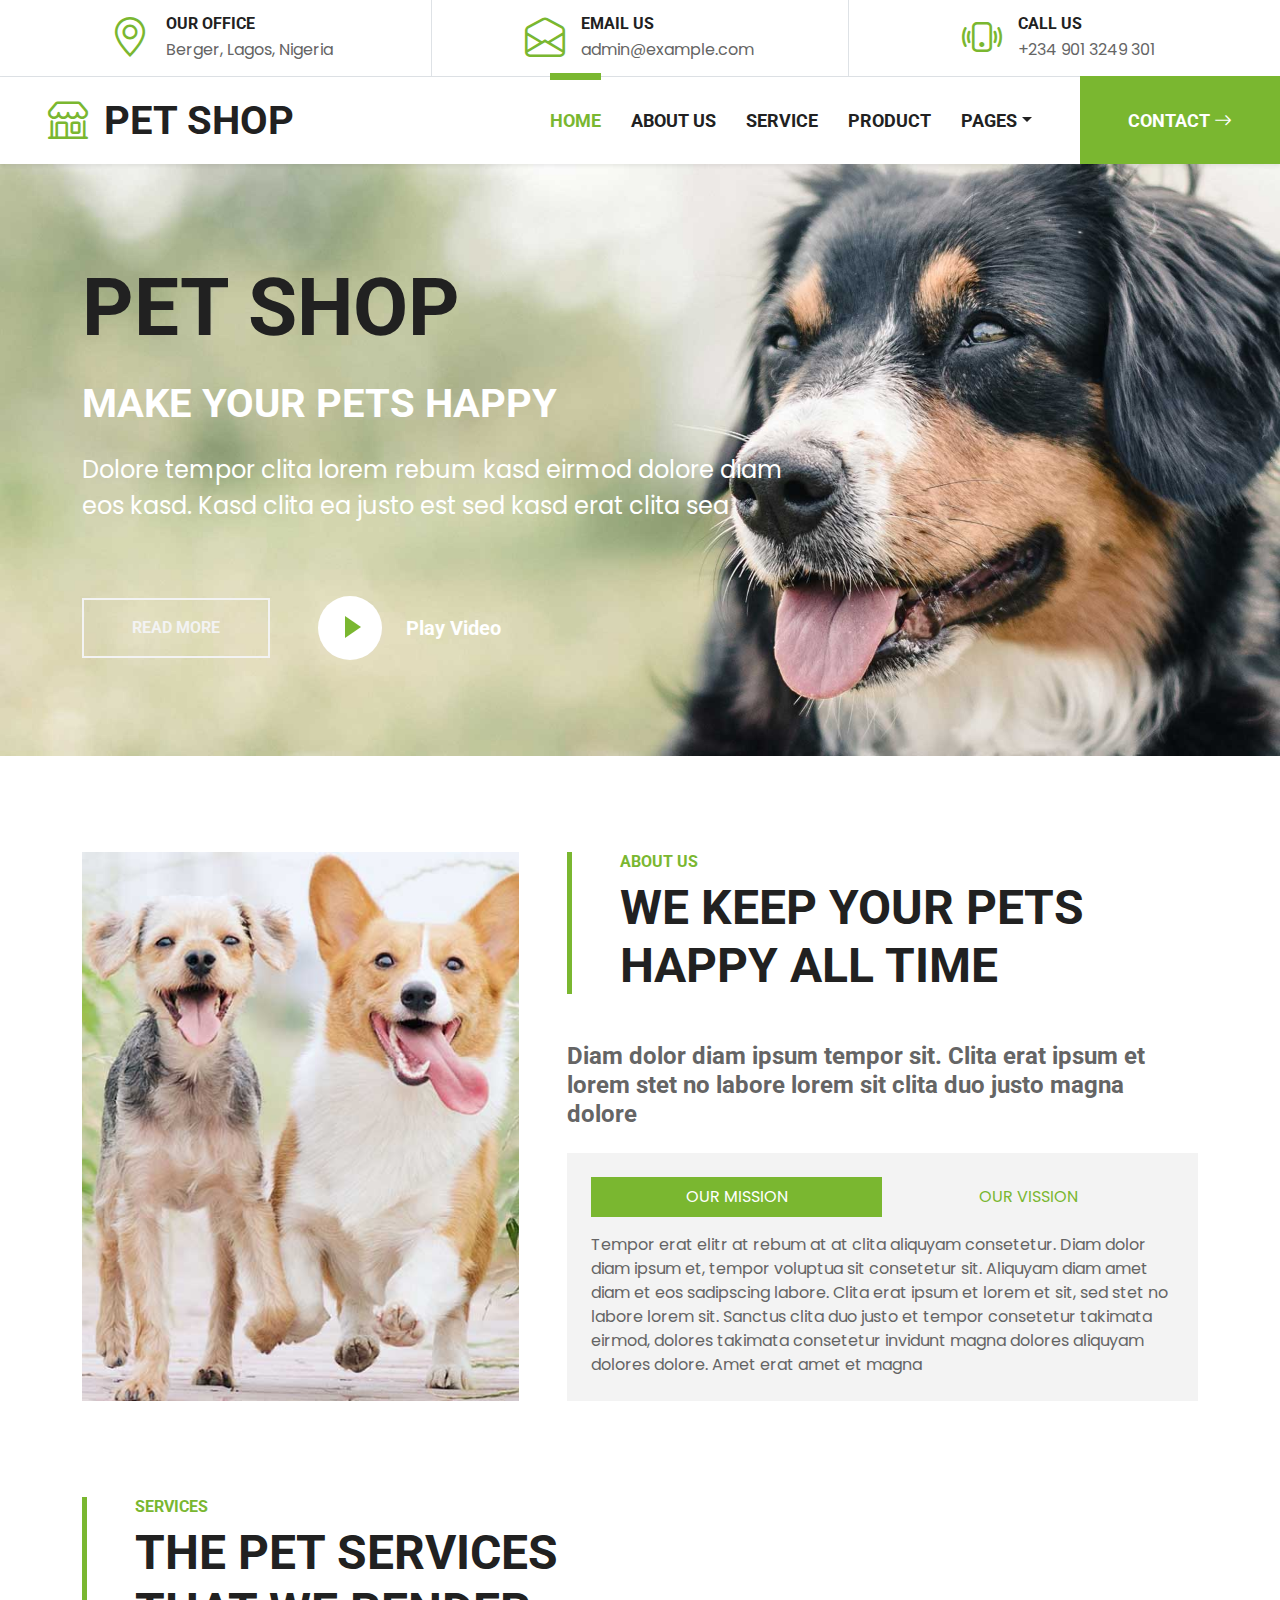
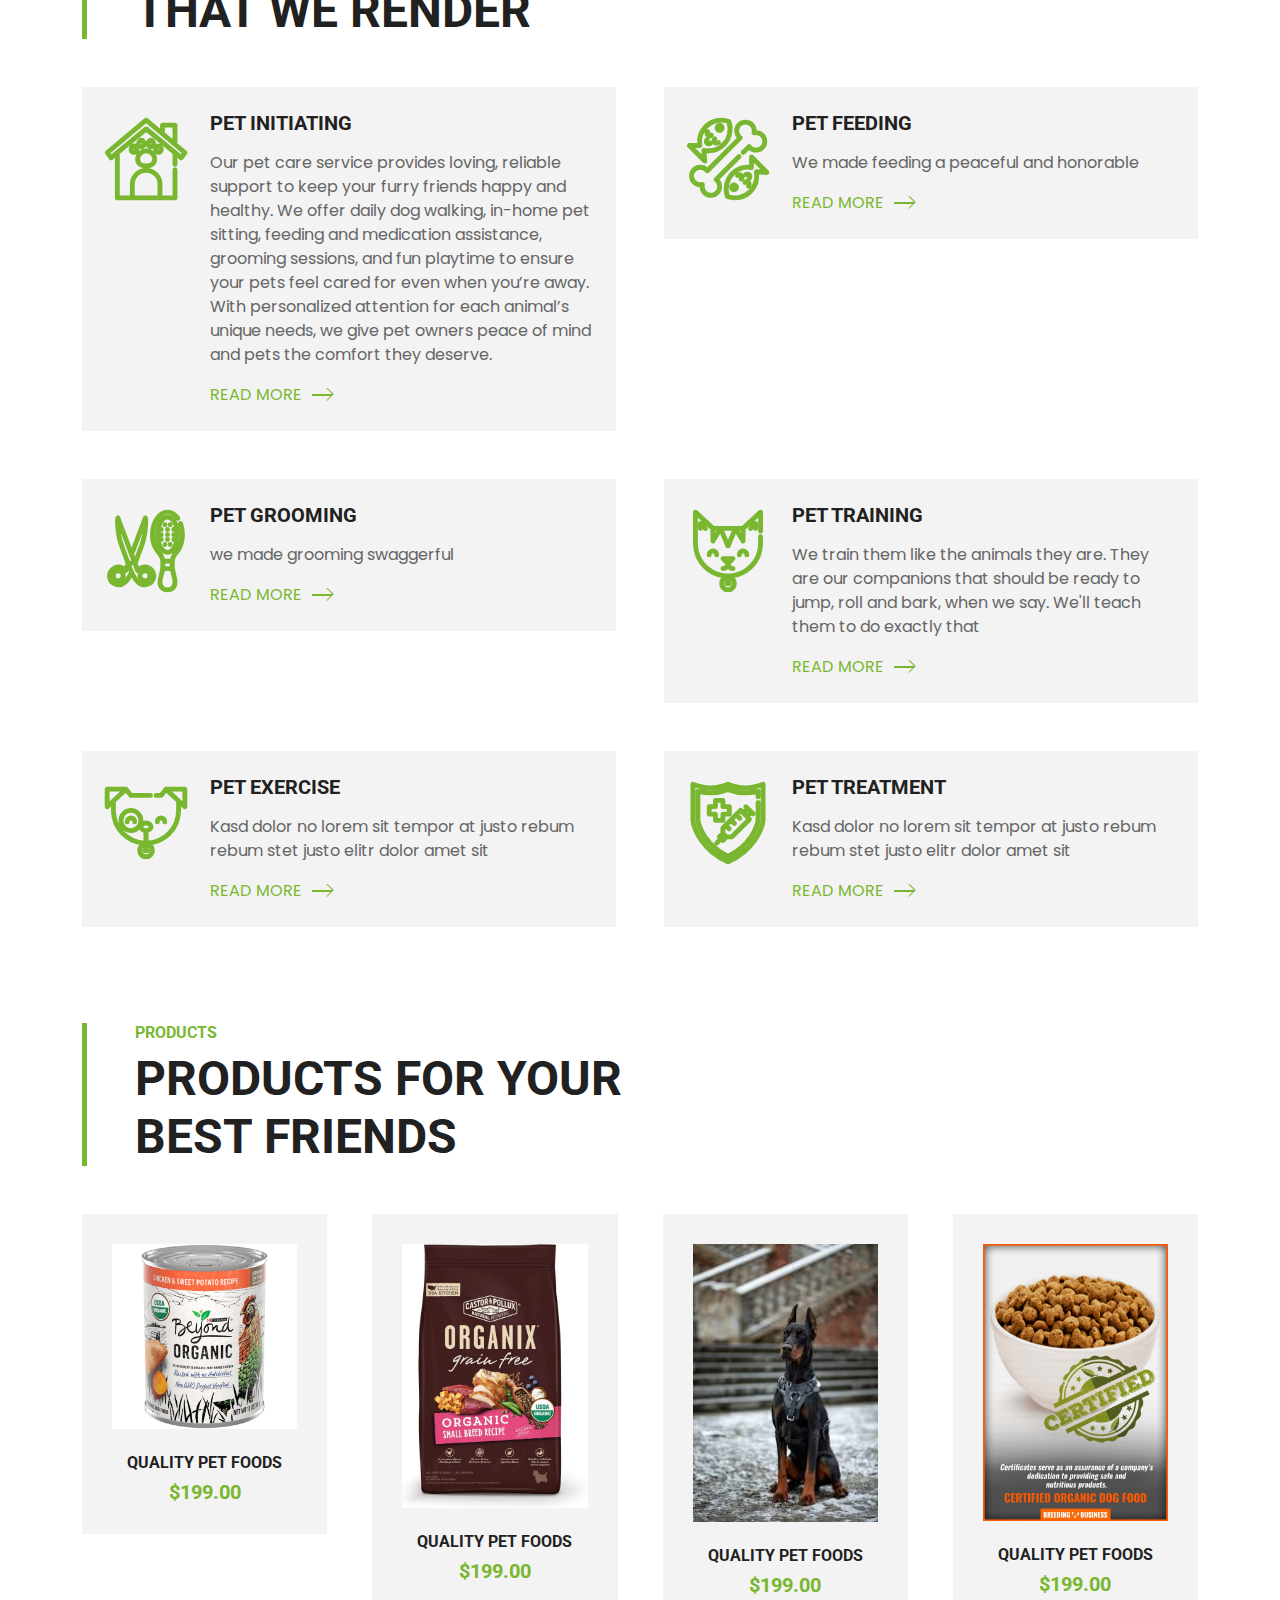
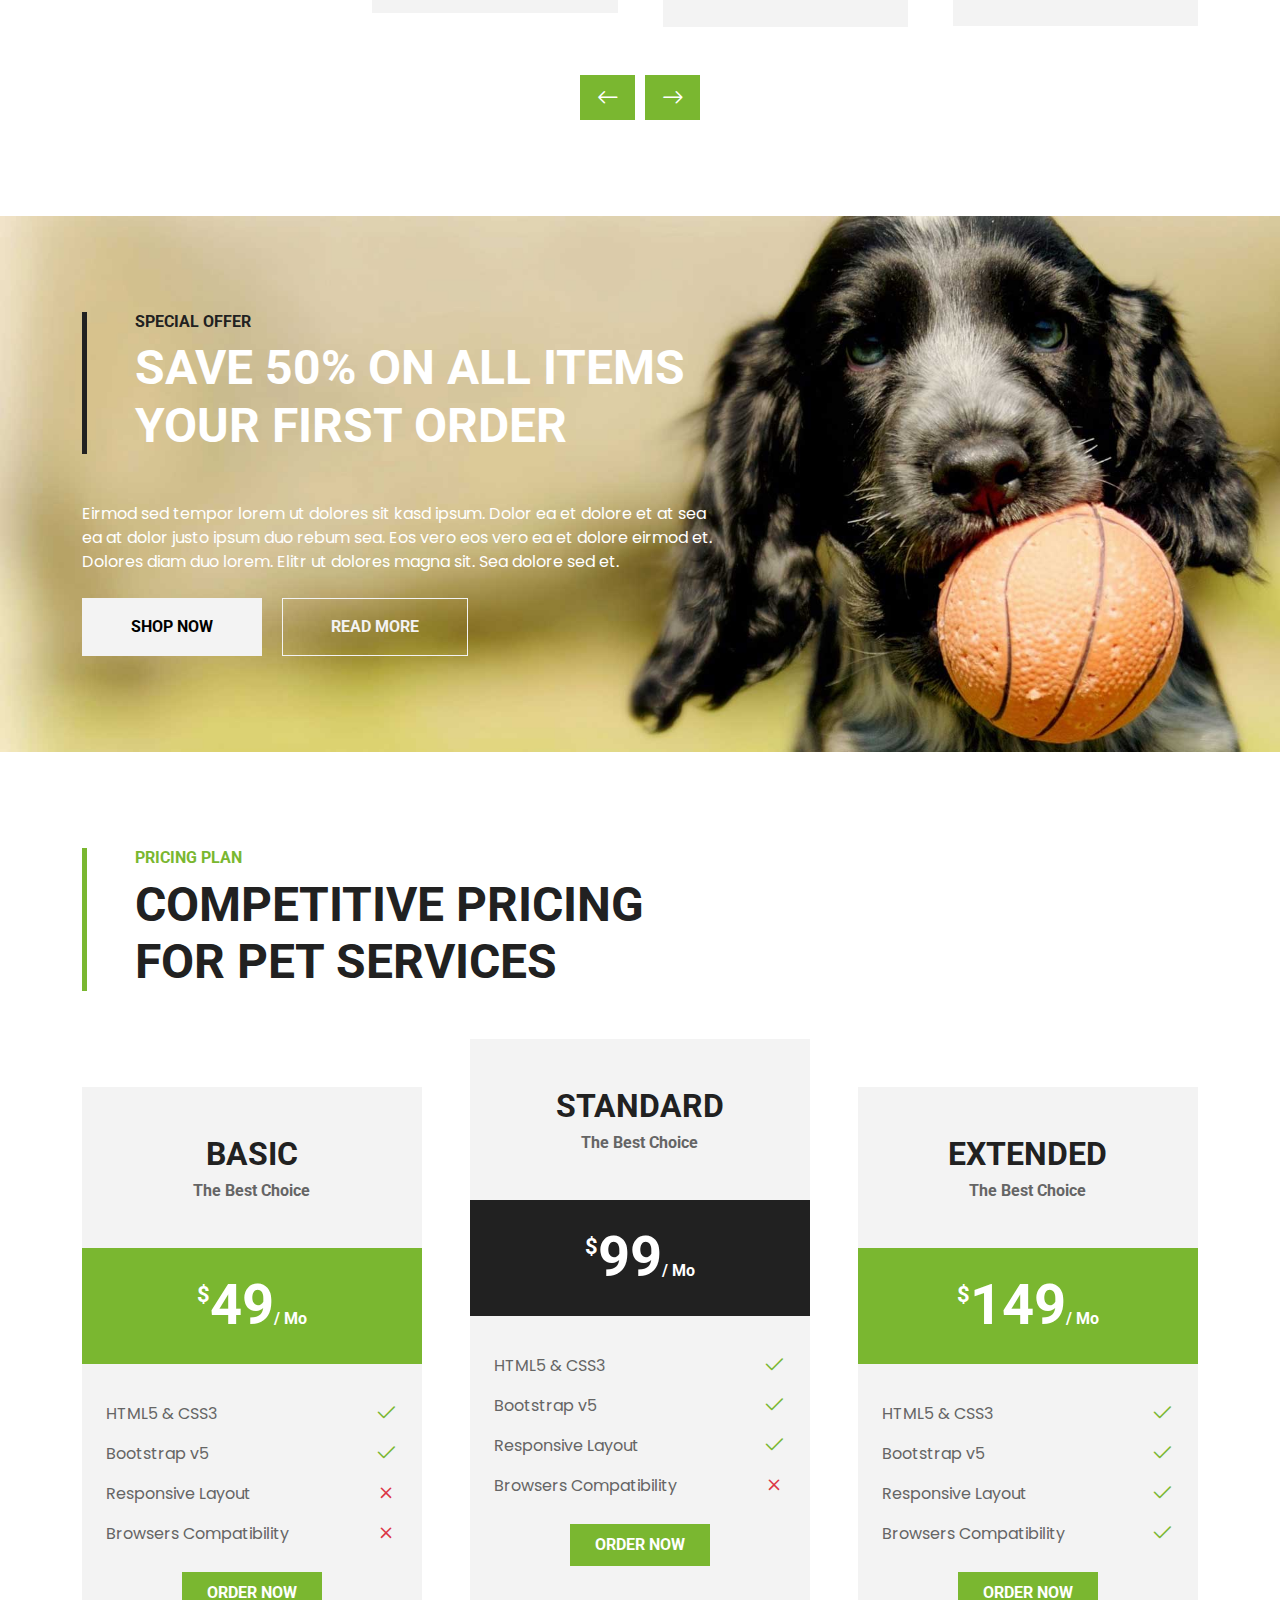
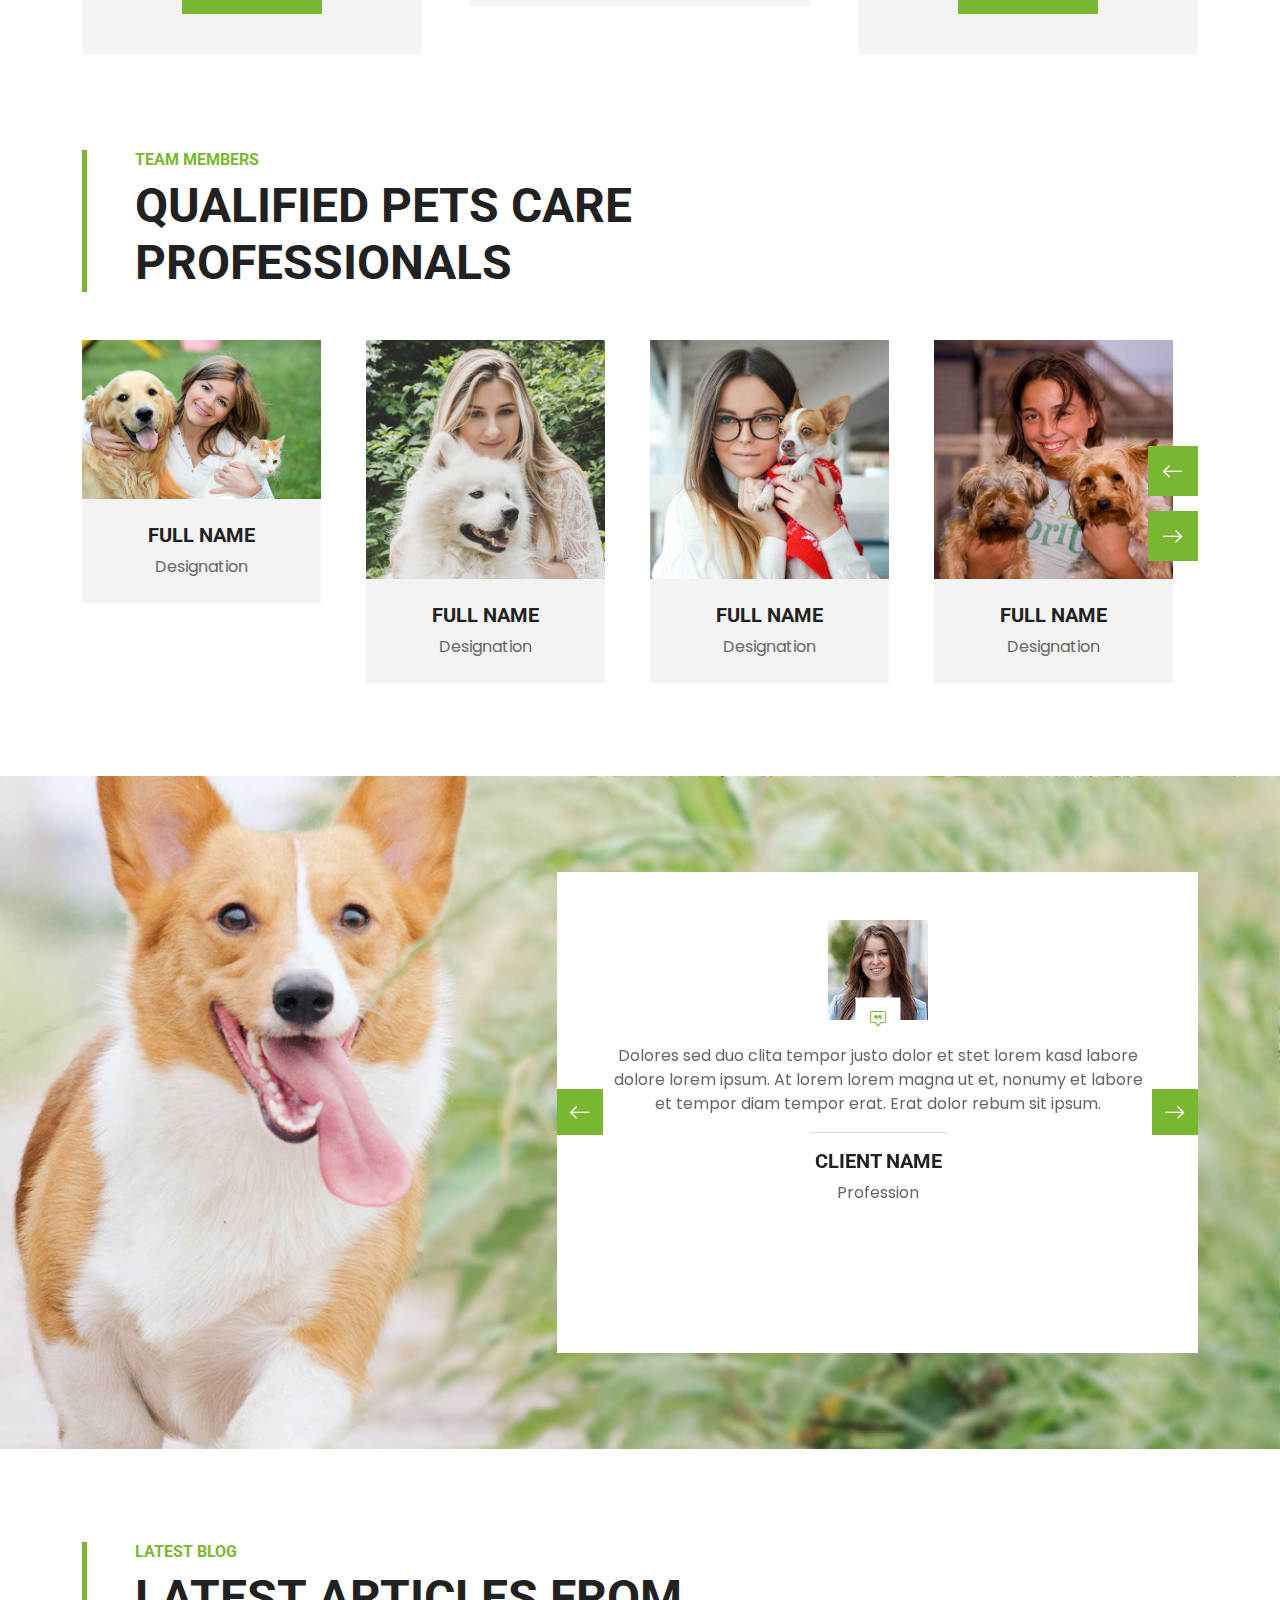
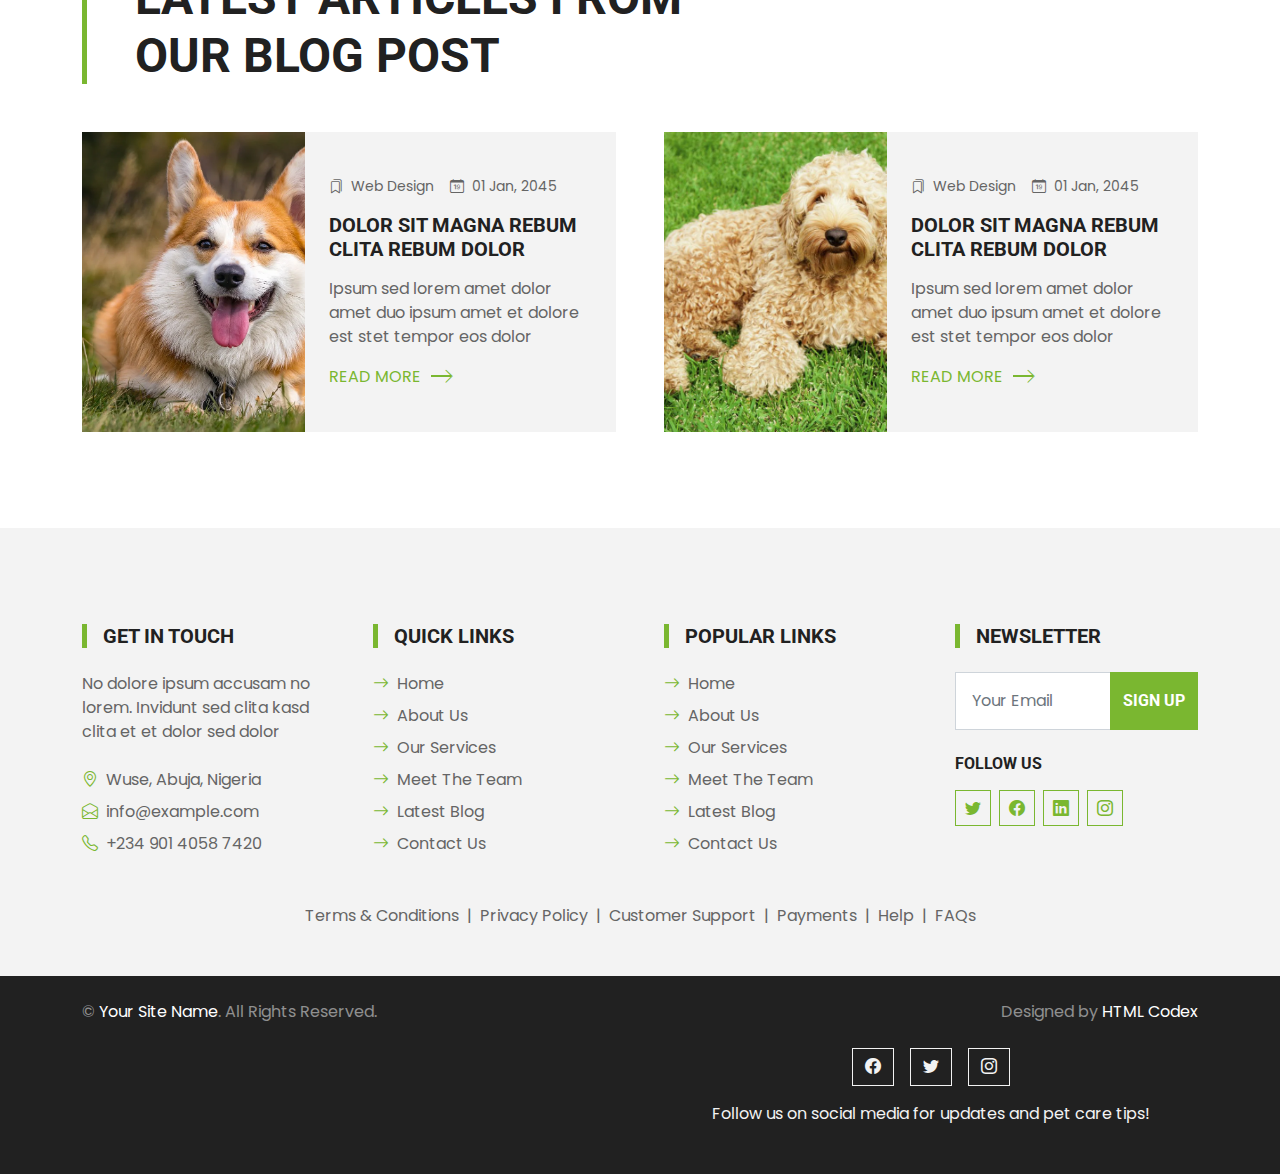
<file: New folder/index.html>
<!DOCTYPE html>
<html lang="en">

<head>
    <meta charset="utf-8">
    <title>PET SHOP - Pet Shop Website Template</title>
    <meta content="width=device-width, initial-scale=1.0" name="viewport">
    <meta content="Free HTML Templates" name="keywords">
    <meta content="Free HTML Templates" name="description">

    <!-- Favicon -->
    <link href="img/favicon.ico" rel="icon">

    <!-- Google Web Fonts -->
    <link rel="preconnect" href="https://fonts.gstatic.com">
    <link href="https://fonts.googleapis.com/css2?family=Poppins&family=Roboto:wght@700&display=swap" rel="stylesheet">

    <!-- Icon Font Stylesheet -->
    <link href="https://cdn.jsdelivr.net/npm/bootstrap-icons@1.4.1/font/bootstrap-icons.css" rel="stylesheet">
    <link href="lib/flaticon/font/flaticon.css" rel="stylesheet">

    <!-- Libraries Stylesheet -->
    <link href="lib/owlcarousel/assets/owl.carousel.min.css" rel="stylesheet">

    <!-- Customized Bootstrap Stylesheet -->
    <link href="css/bootstrap.min.css" rel="stylesheet">

    <!-- Template Stylesheet -->
    <link href="css/style.css" rel="stylesheet">
</head>

<body>
    <!-- Topbar Start -->
    <div class="container-fluid border-bottom d-none d-lg-block">
        <div class="row gx-0">
            <div class="col-lg-4 text-center py-2">
                <div class="d-inline-flex align-items-center">
                    <i class="bi bi-geo-alt fs-1 text-primary me-3"></i>
                    <div class="text-start">
                        <h6 class="text-uppercase mb-1">Our Office</h6>
                        <span>Berger, Lagos, Nigeria</span>
                    </div>
                </div>
            </div>
            <div class="col-lg-4 text-center border-start border-end py-2">
                <div class="d-inline-flex align-items-center">
                    <i class="bi bi-envelope-open fs-1 text-primary me-3"></i>
                    <div class="text-start">
                        <h6 class="text-uppercase mb-1">Email Us</h6>
                        <span>admin@example.com</span>
                    </div>
                </div>
            </div>
            <div class="col-lg-4 text-center py-2">
                <div class="d-inline-flex align-items-center">
                    <i class="bi bi-phone-vibrate fs-1 text-primary me-3"></i>
                    <div class="text-start">
                        <h6 class="text-uppercase mb-1">Call Us</h6>
                        <span>+234 901 3249 301</span>
                    </div>
                </div>
            </div>
        </div>
    </div>
    <!-- Topbar End -->


    <!-- Navbar Start -->
    <nav class="navbar navbar-expand-lg bg-white navbar-light shadow-sm py-3 py-lg-0 px-3 px-lg-0">
        <a href="index.html" class="navbar-brand ms-lg-5">
            <h1 class="m-0 text-uppercase text-dark"><i class="bi bi-shop fs-1 text-primary me-3"></i>Pet Shop</h1>
        </a>
        <button class="navbar-toggler" type="button" data-bs-toggle="collapse" data-bs-target="#navbarCollapse">
            <span class="navbar-toggler-icon"></span>
        </button>
        <div class="collapse navbar-collapse" id="navbarCollapse">
            <div class="navbar-nav ms-auto py-0">
                <a href="index.html" class="nav-item nav-link active">Home</a>
                <a href="about.html" class="nav-item nav-link">About Us</a>
                <a href="service.html" class="nav-item nav-link">Service</a>
                <a href="product.html" class="nav-item nav-link">Product</a>
                <div class="nav-item dropdown">
                    <a href="#" class="nav-link dropdown-toggle" data-bs-toggle="dropdown">Pages</a>
                    <div class="dropdown-menu m-0">
                        <a href="price.html" class="dropdown-item">Pricing Plan</a>
                        <a href="team.html" class="dropdown-item">The Team</a>
                        <a href="testimonial.html" class="dropdown-item">Testimonial</a>
                        <a href="blog.html" class="dropdown-item">Blog Grid</a>
                        <a href="detail.html" class="dropdown-item">Blog Detail</a>
                    </div>
                </div>
                <a href="contact.html" class="nav-item nav-link nav-contact bg-primary text-white px-5 ms-lg-5">Contact
                    <i class="bi bi-arrow-right"></i></a>
            </div>
        </div>
    </nav>
    <!-- Navbar End -->


    <!-- Hero Start -->
    <div class="container-fluid bg-primary py-5 mb-5 hero-header">
        <div class="container py-5">
            <div class="row justify-content-start">
                <div class="col-lg-8 text-center text-lg-start">
                    <h1 class="display-1 text-uppercase text-dark mb-lg-4">Pet Shop</h1>
                    <h1 class="text-uppercase text-white mb-lg-4">Make Your Pets Happy</h1>
                    <p class="fs-4 text-white mb-lg-4">Dolore tempor clita lorem rebum kasd eirmod dolore diam eos kasd.
                        Kasd clita ea justo est sed kasd erat clita sea</p>
                    <div class="d-flex align-items-center justify-content-center justify-content-lg-start pt-5">
                        <a href="" class="btn btn-outline-light border-2 py-md-3 px-md-5 me-5">Read More</a>
                        <button type="button" class="btn-play" data-bs-toggle="modal"
                            data-src="https://www.youtube.com/watch?v=Sg_4Rz4-xhc" data-bs-target="#videoModal">
                            <span></span>
                        </button>
                        <h5 class="font-weight-normal text-white m-0 ms-4 d-none d-sm-block">Play Video</h5>
                    </div>
                </div>
            </div>
        </div>
    </div>
    <!-- Hero End -->


    <!-- Video Modal Start -->
    <div class="modal fade" id="videoModal" tabindex="-1" aria-labelledby="exampleModalLabel" aria-hidden="true">
        <div class="modal-dialog">
            <div class="modal-content rounded-0">
                <div class="modal-header">
                    <h5 class="modal-title" id="exampleModalLabel">Youtube Video</h5>
                    <button type="button" class="btn-close" data-bs-dismiss="modal" aria-label="Close"></button>
                </div>
                <div class="modal-body">
                    <!-- 16:9 aspect ratio -->
                    <div class="ratio ratio-16x9">
                        <iframe class="embed-responsive-item" src="" id="video" allowfullscreen
                            allowscriptaccess="always" allow="autoplay"></iframe>
                    </div>
                </div>
            </div>
        </div>
    </div>
    <!-- Video Modal End -->


    <!-- About Start -->
    <div class="container-fluid py-5">
        <div class="container">
            <div class="row gx-5">
                <div class="col-lg-5 mb-5 mb-lg-0" style="min-height: 500px;">
                    <div class="position-relative h-100">
                        <img class="position-absolute w-100 h-100 rounded" src="img/about.jpg" style="object-fit: cover;">
                    </div>
                </div>
                <div class="col-lg-7">
                    <div class="border-start border-5 border-primary ps-5 mb-5">
                        <h6 class="text-primary text-uppercase">About Us</h6>
                        <h1 class="display-5 text-uppercase mb-0">We Keep Your Pets Happy All Time</h1>
                    </div>
                    <h4 class="text-body mb-4">Diam dolor diam ipsum tempor sit. Clita erat ipsum et lorem stet no
                        labore lorem sit clita duo justo magna dolore</h4>
                    <div class="bg-light p-4">
                        <ul class="nav nav-pills justify-content-between mb-3" id="pills-tab" role="tablist">
                            <li class="nav-item w-50" role="presentation">
                                <button class="nav-link text-uppercase w-100 active" id="pills-1-tab"
                                    data-bs-toggle="pill" data-bs-target="#pills-1" type="button" role="tab"
                                    aria-controls="pills-1" aria-selected="true">Our Mission</button>
                            </li>
                            <li class="nav-item w-50" role="presentation">
                                <button class="nav-link text-uppercase w-100" id="pills-2-tab" data-bs-toggle="pill"
                                    data-bs-target="#pills-2" type="button" role="tab" aria-controls="pills-2"
                                    aria-selected="false">Our Vission</button>
                            </li>
                        </ul>
                        <div class="tab-content" id="pills-tabContent">
                            <div class="tab-pane fade show active" id="pills-1" role="tabpanel"
                                aria-labelledby="pills-1-tab">
                                <p class="mb-0">Tempor erat elitr at rebum at at clita aliquyam consetetur. Diam dolor
                                    diam ipsum et, tempor voluptua sit consetetur sit. Aliquyam diam amet diam et eos
                                    sadipscing labore. Clita erat ipsum et lorem et sit, sed stet no labore lorem sit.
                                    Sanctus clita duo justo et tempor consetetur takimata eirmod, dolores takimata
                                    consetetur invidunt magna dolores aliquyam dolores dolore. Amet erat amet et magna
                                </p>
                            </div>
                            <div class="tab-pane fade" id="pills-2" role="tabpanel" aria-labelledby="pills-2-tab">
                                <p class="mb-0">Tempor erat elitr at rebum at at clita aliquyam consetetur. Diam dolor
                                    diam ipsum et, tempor voluptua sit consetetur sit. Aliquyam diam amet diam et eos
                                    sadipscing labore. Clita erat ipsum et lorem et sit, sed stet no labore lorem sit.
                                    Sanctus clita duo justo et tempor consetetur takimata eirmod, dolores takimata
                                    consetetur invidunt magna dolores aliquyam dolores dolore. Amet erat amet et magna
                                </p>
                            </div>
                        </div>
                    </div>
                </div>
            </div>
        </div>
    </div>
    <!-- About End -->


    <!-- Services Start -->
    <div class="container-fluid py-5">
        <div class="container">
            <div class="border-start border-5 border-primary ps-5 mb-5" style="max-width: 600px;">
                <h6 class="text-primary text-uppercase">Services</h6>
                <h1 class="display-5 text-uppercase mb-0">The pet services that we render</h1>
            </div>
            <div class="row g-5">
                <div class="col-md-6">
                    <div class="service-item bg-light d-flex p-4">
                        <i class="flaticon-house display-1 text-primary me-4"></i>
                        <div>
                            <h5 class="text-uppercase mb-3">Pet Initiating</h5>
                            <p>Our pet care service provides loving, reliable support to keep your furry friends happy
                                and healthy. We offer daily dog walking, in-home pet sitting, feeding and medication
                                assistance, grooming sessions, and fun playtime to ensure your pets feel cared for even
                                when you’re away. With personalized attention for each animal’s unique needs, we give
                                pet owners peace of mind and pets the comfort they deserve.
                            </p>
                            <a class="text-primary text-uppercase" href="">Read More<i
                                    class="bi bi-chevron-right"></i></a>
                        </div>
                    </div>
                </div>
                <div class="col-md-6">
                    <div class="service-item bg-light d-flex p-4">
                        <i class="flaticon-food display-1 text-primary me-4"></i>
                        <div>
                            <h5 class="text-uppercase mb-3">Pet Feeding</h5>
                            <p>We made feeding a peaceful and honorable </p>
                            <a class="text-primary text-uppercase" href="">Read More<i
                                    class="bi bi-chevron-right"></i></a>
                        </div>
                    </div>
                </div>
                <div class="col-md-6">
                    <div class="service-item bg-light d-flex p-4">
                        <i class="flaticon-grooming display-1 text-primary me-4"></i>
                        <div>
                            <h5 class="text-uppercase mb-3">Pet Grooming</h5>
                            <p>we made grooming swaggerful</p>
                            <a class="text-primary text-uppercase" href="">Read More<i
                                    class="bi bi-chevron-right"></i></a>
                        </div>
                    </div>
                </div>
                <div class="col-md-6">
                    <div class="service-item bg-light d-flex p-4">
                        <i class="flaticon-cat display-1 text-primary me-4"></i>
                        <div>
                            <h5 class="text-uppercase mb-3">Pet Training</h5>
                            <p>We train them like the animals they are. They are our companions that should be ready to
                                jump, roll and bark, when we say. We'll teach them to do exactly that</p>
                            <a class="text-primary text-uppercase" href="">Read More<i
                                    class="bi bi-chevron-right"></i></a>
                        </div>
                    </div>
                </div>
                <div class="col-md-6">
                    <div class="service-item bg-light d-flex p-4">
                        <i class="flaticon-dog display-1 text-primary me-4"></i>
                        <div>
                            <h5 class="text-uppercase mb-3">Pet Exercise</h5>
                            <p>Kasd dolor no lorem sit tempor at justo rebum rebum stet justo elitr dolor amet sit</p>
                            <a class="text-primary text-uppercase" href="">Read More<i
                                    class="bi bi-chevron-right"></i></a>
                        </div>
                    </div>
                </div>
                <div class="col-md-6">
                    <div class="service-item bg-light d-flex p-4">
                        <i class="flaticon-vaccine display-1 text-primary me-4"></i>
                        <div>
                            <h5 class="text-uppercase mb-3">Pet Treatment</h5>
                            <p>Kasd dolor no lorem sit tempor at justo rebum rebum stet justo elitr dolor amet sit</p>
                            <a class="text-primary text-uppercase" href="">Read More<i
                                    class="bi bi-chevron-right"></i></a>
                        </div>
                    </div>
                </div>
            </div>
        </div>
    </div>
    <!-- Services End -->


    <!-- Products Start -->
    <div class="container-fluid py-5">
        <div class="container">
            <div class="border-start border-5 border-primary ps-5 mb-5" style="max-width: 600px;">
                <h6 class="text-primary text-uppercase">Products</h6>
                <h1 class="display-5 text-uppercase mb-0">Products For Your Best Friends</h1>
            </div>
            <div class="owl-carousel product-carousel">
                <div class="pb-5">
                    <div class="product-item position-relative bg-light d-flex flex-column text-center">
                        <img class="img-fluid mb-4" src="img/dog-1.jpg" alt="">
                        <h6 class="text-uppercase">Quality Pet Foods</h6>
                        <h5 class="text-primary mb-0">$199.00</h5>
                        <div class="btn-action d-flex justify-content-center">
                            <a class="btn btn-primary py-2 px-3" href=""><i class="bi bi-cart"></i></a>
                            <a class="btn btn-primary py-2 px-3" href=""><i class="bi bi-eye"></i></a>
                        </div>
                    </div>
                </div>
                <div class="pb-5">
                    <div class="product-item position-relative bg-light d-flex flex-column text-center">
                        <img class="img-fluid mb-4" src="img/dog-2.jpg" alt="">
                        <h6 class="text-uppercase">Quality Pet Foods</h6>
                        <h5 class="text-primary mb-0">$199.00</h5>
                        <div class="btn-action d-flex justify-content-center">
                            <a class="btn btn-primary py-2 px-3" href=""><i class="bi bi-cart"></i></a>
                            <a class="btn btn-primary py-2 px-3" href=""><i class="bi bi-eye"></i></a>
                        </div>
                    </div>
                </div>
                <div class="pb-5">
                    <div class="product-item position-relative bg-light d-flex flex-column text-center">
                        <img class="img-fluid mb-4" src="./img/imagesgit.jpg" alt="">
                        <h6 class="text-uppercase">Quality Pet Foods</h6>
                        <h5 class="text-primary mb-0">$199.00</h5>
                        <div class="btn-action d-flex justify-content-center">
                            <a class="btn btn-primary py-2 px-3" href=""><i class="bi bi-cart"></i></a>
                            <a class="btn btn-primary py-2 px-3" href=""><i class="bi bi-eye"></i></a>
                        </div>
                    </div>
                </div>
                <div class="pb-5">
                    <div class="product-item position-relative bg-light d-flex flex-column text-center">
                        <img class="img-fluid mb-4" src="img/dog-3.jpg" alt="">
                        <h6 class="text-uppercase">Quality Pet Foods</h6>
                        <h5 class="text-primary mb-0">$199.00</h5>
                        <div class="btn-action d-flex justify-content-center">
                            <a class="btn btn-primary py-2 px-3" href=""><i class="bi bi-cart"></i></a>
                            <a class="btn btn-primary py-2 px-3" href=""><i class="bi bi-eye"></i></a>
                        </div>
                    </div>
                </div>
                <div class="pb-5">
                    <div class="product-item position-relative bg-light d-flex flex-column text-center">
                        <img class="img-fluid mb-4" src="img/dog-4.jpg" alt="">
                        <h6 class="text-uppercase">Quality Pet Foods</h6>
                        <h5 class="text-primary mb-0">$199.00</h5>
                        <div class="btn-action d-flex justify-content-center">
                            <a class="btn btn-primary py-2 px-3" href=""><i class="bi bi-cart"></i></a>
                            <a class="btn btn-primary py-2 px-3" href=""><i class="bi bi-eye"></i></a>
                        </div>
                    </div>
                </div>
            </div>
        </div>
    </div>
    <!-- Products End -->


    <!-- Offer Start -->
    <div class="container-fluid bg-offer my-5 py-5">
        <div class="container py-5">
            <div class="row gx-5 justify-content-start">
                <div class="col-lg-7">
                    <div class="border-start border-5 border-dark ps-5 mb-5">
                        <h6 class="text-dark text-uppercase">Special Offer</h6>
                        <h1 class="display-5 text-uppercase text-white mb-0">Save 50% on all items your first order</h1>
                    </div>
                    <p class="text-white mb-4">Eirmod sed tempor lorem ut dolores sit kasd ipsum. Dolor ea et dolore et
                        at sea ea at dolor justo ipsum duo rebum sea. Eos vero eos vero ea et dolore eirmod et. Dolores
                        diam duo lorem. Elitr ut dolores magna sit. Sea dolore sed et.</p>
                    <a href="" class="btn btn-light py-md-3 px-md-5 me-3">Shop Now</a>
                    <a href="" class="btn btn-outline-light py-md-3 px-md-5">Read More</a>
                </div>
            </div>
        </div>
    </div>
    <!-- Offer End -->


    <!-- Pricing Plan Start -->
    <div class="container-fluid py-5">
        <div class="container">
            <div class="border-start border-5 border-primary ps-5 mb-5" style="max-width: 600px;">
                <h6 class="text-primary text-uppercase">Pricing Plan</h6>
                <h1 class="display-5 text-uppercase mb-0">Competitive Pricing For Pet Services</h1>
            </div>
            <div class="row g-5">
                <div class="col-lg-4">
                    <div class="bg-light text-center pt-5 mt-lg-5">
                        <h2 class="text-uppercase">Basic</h2>
                        <h6 class="text-body mb-5">The Best Choice</h6>
                        <div class="text-center bg-primary p-4 mb-2">
                            <h1 class="display-4 text-white mb-0">
                                <small class="align-top" style="font-size: 22px; line-height: 45px;">$</small>49<small
                                    class="align-bottom" style="font-size: 16px; line-height: 40px;">/
                                    Mo</small>
                            </h1>
                        </div>
                        <div class="text-center p-4">
                            <div class="d-flex align-items-center justify-content-between mb-1">
                                <span>HTML5 & CSS3</span>
                                <i class="bi bi-check2 fs-4 text-primary"></i>
                            </div>
                            <div class="d-flex align-items-center justify-content-between mb-1">
                                <span>Bootstrap v5</span>
                                <i class="bi bi-check2 fs-4 text-primary"></i>
                            </div>
                            <div class="d-flex align-items-center justify-content-between mb-1">
                                <span>Responsive Layout</span>
                                <i class="bi bi-x fs-4 text-danger"></i>
                            </div>
                            <div class="d-flex align-items-center justify-content-between mb-1">
                                <span>Browsers Compatibility</span>
                                <i class="bi bi-x fs-4 text-danger"></i>
                            </div>
                            <a href="" class="btn btn-primary text-uppercase py-2 px-4 my-3">Order Now</a>
                        </div>
                    </div>
                </div>
                <div class="col-lg-4">
                    <div class="bg-light text-center pt-5">
                        <h2 class="text-uppercase">Standard</h2>
                        <h6 class="text-body mb-5">The Best Choice</h6>
                        <div class="text-center bg-dark p-4 mb-2">
                            <h1 class="display-4 text-white mb-0">
                                <small class="align-top" style="font-size: 22px; line-height: 45px;">$</small>99<small
                                    class="align-bottom" style="font-size: 16px; line-height: 40px;">/
                                    Mo</small>
                            </h1>
                        </div>
                        <div class="text-center p-4">
                            <div class="d-flex align-items-center justify-content-between mb-1">
                                <span>HTML5 & CSS3</span>
                                <i class="bi bi-check2 fs-4 text-primary"></i>
                            </div>
                            <div class="d-flex align-items-center justify-content-between mb-1">
                                <span>Bootstrap v5</span>
                                <i class="bi bi-check2 fs-4 text-primary"></i>
                            </div>
                            <div class="d-flex align-items-center justify-content-between mb-1">
                                <span>Responsive Layout</span>
                                <i class="bi bi-check2 fs-4 text-primary"></i>
                            </div>
                            <div class="d-flex align-items-center justify-content-between mb-1">
                                <span>Browsers Compatibility</span>
                                <i class="bi bi-x fs-4 text-danger"></i>
                            </div>
                            <a href="" class="btn btn-primary text-uppercase py-2 px-4 my-3">Order Now</a>
                        </div>
                    </div>
                </div>
                <div class="col-lg-4">
                    <div class="bg-light text-center pt-5 mt-lg-5">
                        <h2 class="text-uppercase">Extended</h2>
                        <h6 class="text-body mb-5">The Best Choice</h6>
                        <div class="text-center bg-primary p-4 mb-2">
                            <h1 class="display-4 text-white mb-0">
                                <small class="align-top" style="font-size: 22px; line-height: 45px;">$</small>149<small
                                    class="align-bottom" style="font-size: 16px; line-height: 40px;">/
                                    Mo</small>
                            </h1>
                        </div>
                        <div class="text-center p-4">
                            <div class="d-flex align-items-center justify-content-between mb-1">
                                <span>HTML5 & CSS3</span>
                                <i class="bi bi-check2 fs-4 text-primary"></i>
                            </div>
                            <div class="d-flex align-items-center justify-content-between mb-1">
                                <span>Bootstrap v5</span>
                                <i class="bi bi-check2 fs-4 text-primary"></i>
                            </div>
                            <div class="d-flex align-items-center justify-content-between mb-1">
                                <span>Responsive Layout</span>
                                <i class="bi bi-check2 fs-4 text-primary"></i>
                            </div>
                            <div class="d-flex align-items-center justify-content-between mb-1">
                                <span>Browsers Compatibility</span>
                                <i class="bi bi-check2 fs-4 text-primary"></i>
                            </div>
                            <a href="" class="btn btn-primary text-uppercase py-2 px-4 my-3">Order Now</a>
                        </div>
                    </div>
                </div>
            </div>
        </div>
    </div>
    <!-- Pricing Plan End -->


    <!-- Team Start -->
    <div class="container-fluid py-5">
        <div class="container">
            <div class="border-start border-5 border-primary ps-5 mb-5" style="max-width: 600px;">
                <h6 class="text-primary text-uppercase">Team Members</h6>
                <h1 class="display-5 text-uppercase mb-0">Qualified Pets Care Professionals</h1>
            </div>
            <div class="owl-carousel team-carousel position-relative" style="padding-right: 25px;">
                <div class="team-item">
                    <div class="position-relative overflow-hidden">
                        <img class="img-fluid w-100" src="img/p1.jpeg" alt="">
                        <div class="team-overlay">
                            <div class="d-flex align-items-center justify-content-start">
                                <a class="btn btn-light btn-square mx-1" href="#"><i class="bi bi-twitter"></i></a>
                                <a class="btn btn-light btn-square mx-1" href="#"><i class="bi bi-facebook"></i></a>
                                <a class="btn btn-light btn-square mx-1" href="#"><i class="bi bi-linkedin"></i></a>
                            </div>
                        </div>
                    </div>
                    <div class="bg-light text-center p-4">
                        <h5 class="text-uppercase">Full Name</h5>
                        <p class="m-0">Designation</p>
                    </div>
                </div>
                <div class="team-item">
                    <div class="position-relative overflow-hidden">
                        <img class="img-fluid w-100" src="img/team-2.jpg" alt="">
                        <div class="team-overlay">
                            <div class="d-flex align-items-center justify-content-start">
                                <a class="btn btn-light btn-square mx-1" href="#"><i class="bi bi-twitter"></i></a>
                                <a class="btn btn-light btn-square mx-1" href="#"><i class="bi bi-facebook"></i></a>
                                <a class="btn btn-light btn-square mx-1" href="#"><i class="bi bi-linkedin"></i></a>
                            </div>
                        </div>
                    </div>
                    <div class="bg-light text-center p-4">
                        <h5 class="text-uppercase">Full Name</h5>
                        <p class="m-0">Designation</p>
                    </div>
                </div>
                <div class="team-item">
                    <div class="position-relative overflow-hidden">
                        <img class="img-fluid w-100" src="img/team-3.jpg" alt="">
                        <div class="team-overlay">
                            <div class="d-flex align-items-center justify-content-start">
                                <a class="btn btn-light btn-square mx-1" href="#"><i class="bi bi-twitter"></i></a>
                                <a class="btn btn-light btn-square mx-1" href="#"><i class="bi bi-facebook"></i></a>
                                <a class="btn btn-light btn-square mx-1" href="#"><i class="bi bi-linkedin"></i></a>
                            </div>
                        </div>
                    </div>
                    <div class="bg-light text-center p-4">
                        <h5 class="text-uppercase">Full Name</h5>
                        <p class="m-0">Designation</p>
                    </div>
                </div>
                <div class="team-item">
                    <div class="position-relative overflow-hidden">
                        <img class="img-fluid w-100" src="img/team-4.jpg" alt="">
                        <div class="team-overlay">
                            <div class="d-flex align-items-center justify-content-start">
                                <a class="btn btn-light btn-square mx-1" href="#"><i class="bi bi-twitter"></i></a>
                                <a class="btn btn-light btn-square mx-1" href="#"><i class="bi bi-facebook"></i></a>
                                <a class="btn btn-light btn-square mx-1" href="#"><i class="bi bi-linkedin"></i></a>
                            </div>
                        </div>
                    </div>
                    <div class="bg-light text-center p-4">
                        <h5 class="text-uppercase">Full Name</h5>
                        <p class="m-0">Designation</p>
                    </div>
                </div>
                <div class="team-item">
                    <div class="position-relative overflow-hidden">
                        <img class="img-fluid w-100" src="img/team-5.jpg" alt="">
                        <div class="team-overlay">
                            <div class="d-flex align-items-center justify-content-start">
                                <a class="btn btn-light btn-square mx-1" href="#"><i class="bi bi-twitter"></i></a>
                                <a class="btn btn-light btn-square mx-1" href="#"><i class="bi bi-facebook"></i></a>
                                <a class="btn btn-light btn-square mx-1" href="#"><i class="bi bi-linkedin"></i></a>
                            </div>
                        </div>
                    </div>
                    <div class="bg-light text-center p-4">
                        <h5 class="text-uppercase">Full Name</h5>
                        <p class="m-0">Designation</p>
                    </div>
                </div>
            </div>
        </div>
    </div>
    <!-- Team End -->


    <!-- Testimonial Start -->
    <div class="container-fluid bg-testimonial py-5" style="margin: 45px 0;">
        <div class="container py-5">
            <div class="row justify-content-end">
                <div class="col-lg-7">
                    <div class="owl-carousel testimonial-carousel bg-white p-5">
                        <div class="testimonial-item text-center">
                            <div class="position-relative mb-4">
                                <img class="img-fluid mx-auto" src="img/testimonial-1.jpg" alt="">
                                <div class="position-absolute top-100 start-50 translate-middle d-flex align-items-center justify-content-center bg-white" style="width: 45px; height: 45px;">
                                    <i class="bi bi-chat-square-quote text-primary"></i>
                                </div>
                            </div>
                            <p>Dolores sed duo clita tempor justo dolor et stet lorem kasd labore dolore lorem ipsum. At
                                lorem lorem magna ut et, nonumy et labore et tempor diam tempor erat. Erat dolor rebum
                                sit ipsum.</p>
                            <hr class="w-25 mx-auto">
                            <h5 class="text-uppercase">Client Name</h5>
                            <span>Profession</span>
                        </div>
                        <div class="testimonial-item text-center">
                            <div class="position-relative mb-4">
                                <img class="img-fluid mx-auto" src="img/R (1).jpeg" alt="">
                                <img class="img-fluid mx-auto" src="img/testimonial-2.jpg" alt="">
                                <div class="position-absolute top-100 start-50 translate-middle d-flex align-items-center justify-content-center bg-white" style="width: 45px; height: 45px;">
                                    <i class="bi bi-chat-square-quote text-primary"></i>
                                </div>
                            </div>
                            <p>Dolores sed duo clita tempor justo dolor et stet lorem kasd labore dolore lorem ipsum. At
                                lorem lorem magna ut et, nonumy et labore et tempor diam tempor erat. Erat dolor rebum
                                sit ipsum.</p>
                            <hr class="w-25 mx-auto">
                            <h5 class="text-uppercase">Client Name</h5>
                            <span>Profession</span>
                        </div>
                    </div>
                </div>
            </div>
        </div>
    </div>
    <!-- Testimonial End -->


    <!-- Blog Start -->
    <div class="container-fluid py-5">
        <div class="container">
            <div class="border-start border-5 border-primary ps-5 mb-5" style="max-width: 600px;">
                <h6 class="text-primary text-uppercase">Latest Blog</h6>
                <h1 class="display-5 text-uppercase mb-0">Latest Articles From Our Blog Post</h1>
            </div>
            <div class="row g-5">
                <div class="col-lg-6">
                    <div class="blog-item">
                        <div class="row g-0 bg-light overflow-hidden">
                            <div class="col-12 col-sm-5 h-100">
                                <img class="img-fluid h-100" src="img/image.png" style="object-fit: cover;">
                            </div>
                            <div class="col-12 col-sm-7 h-100 d-flex flex-column justify-content-center">
                                <div class="p-4">
                                    <div class="d-flex mb-3">
                                        <small class="me-3"><i class="bi bi-bookmarks me-2"></i>Web Design</small>
                                        <small><i class="bi bi-calendar-date me-2"></i>01 Jan, 2045</small>
                                    </div>
                                    <h5 class="text-uppercase mb-3">Dolor sit magna rebum clita rebum dolor</h5>
                                    <p>Ipsum sed lorem amet dolor amet duo ipsum amet et dolore est stet tempor eos
                                        dolor</p>
                                    <a class="text-primary text-uppercase" href="">Read More<i
                                            class="bi bi-chevron-right"></i></a>
                                </div>
                            </div>
                        </div>
                    </div>
                </div>
                <div class="col-lg-6">
                    <div class="blog-item">
                        <div class="row g-0 bg-light overflow-hidden">
                            <div class="col-12 col-sm-5 h-100">
                                <img class="img-fluid h-100" src="img/R.jpeg" style="object-fit: cover;">
                            </div>
                            <div class="col-12 col-sm-7 h-100 d-flex flex-column justify-content-center">
                                <div class="p-4">
                                    <div class="d-flex mb-3">
                                        <small class="me-3"><i class="bi bi-bookmarks me-2"></i>Web Design</small>
                                        <small><i class="bi bi-calendar-date me-2"></i>01 Jan, 2045</small>
                                    </div>
                                    <h5 class="text-uppercase mb-3">Dolor sit magna rebum clita rebum dolor</h5>
                                    <p>Ipsum sed lorem amet dolor amet duo ipsum amet et dolore est stet tempor eos
                                        dolor</p>
                                    <a class="text-primary text-uppercase" href="">Read More<i
                                            class="bi bi-chevron-right"></i></a>
                                </div>
                            </div>
                        </div>
                    </div>
                </div>
            </div>
        </div>
    </div>
    <!-- Blog End -->


    <!-- Footer Start -->
    <div class="container-fluid bg-light mt-5 py-5">
        <div class="container pt-5">
            <div class="row g-5">
                <div class="col-lg-3 col-md-6">
                    <h5 class="text-uppercase border-start border-5 border-primary ps-3 mb-4">Get In Touch</h5>
                    <p class="mb-4">No dolore ipsum accusam no lorem. Invidunt sed clita kasd clita et et dolor sed
                        dolor</p>
                    <p class="mb-2"><i class="bi bi-geo-alt text-primary me-2"></i>Wuse, Abuja, Nigeria</p>
                    <p class="mb-2"><i class="bi bi-envelope-open text-primary me-2"></i>info@example.com</p>
                    <p class="mb-0"><i class="bi bi-telephone text-primary me-2"></i>+234 901 4058 7420</p>
                </div>
                <div class="col-lg-3 col-md-6">
                    <h5 class="text-uppercase border-start border-5 border-primary ps-3 mb-4">Quick Links</h5>
                    <div class="d-flex flex-column justify-content-start">
                        <a class="text-body mb-2" href="#"><i class="bi bi-arrow-right text-primary me-2"></i>Home</a>
                        <a class="text-body mb-2" href="#"><i class="bi bi-arrow-right text-primary me-2"></i>About
                            Us</a>
                        <a class="text-body mb-2" href="#"><i class="bi bi-arrow-right text-primary me-2"></i>Our
                            Services</a>
                        <a class="text-body mb-2" href="#"><i class="bi bi-arrow-right text-primary me-2"></i>Meet The
                            Team</a>
                        <a class="text-body mb-2" href="#"><i class="bi bi-arrow-right text-primary me-2"></i>Latest
                            Blog</a>
                        <a class="text-body" href="#"><i class="bi bi-arrow-right text-primary me-2"></i>Contact Us</a>
                    </div>
                </div>
                <div class="col-lg-3 col-md-6">
                    <h5 class="text-uppercase border-start border-5 border-primary ps-3 mb-4">Popular Links</h5>
                    <div class="d-flex flex-column justify-content-start">
                        <a class="text-body mb-2" href="#"><i class="bi bi-arrow-right text-primary me-2"></i>Home</a>
                        <a class="text-body mb-2" href="#"><i class="bi bi-arrow-right text-primary me-2"></i>About
                            Us</a>
                        <a class="text-body mb-2" href="#"><i class="bi bi-arrow-right text-primary me-2"></i>Our
                            Services</a>
                        <a class="text-body mb-2" href="#"><i class="bi bi-arrow-right text-primary me-2"></i>Meet The
                            Team</a>
                        <a class="text-body mb-2" href="#"><i class="bi bi-arrow-right text-primary me-2"></i>Latest
                            Blog</a>
                        <a class="text-body" href="#"><i class="bi bi-arrow-right text-primary me-2"></i>Contact Us</a>
                    </div>
                </div>
                <div class="col-lg-3 col-md-6">
                    <h5 class="text-uppercase border-start border-5 border-primary ps-3 mb-4">Newsletter</h5>
                    <form action="">
                        <div class="input-group">
                            <input type="text" class="form-control p-3" placeholder="Your Email">
                            <button class="btn btn-primary">Sign Up</button>
                        </div>
                    </form>
                    <h6 class="text-uppercase mt-4 mb-3">Follow Us</h6>
                    <div class="d-flex">
                        <a class="btn btn-outline-primary btn-square me-2" href="#"><i class="bi bi-twitter"></i></a>
                        <a class="btn btn-outline-primary btn-square me-2" href="#"><i class="bi bi-facebook"></i></a>
                        <a class="btn btn-outline-primary btn-square me-2" href="#"><i class="bi bi-linkedin"></i></a>
                        <a class="btn btn-outline-primary btn-square" href="#"><i class="bi bi-instagram"></i></a>
                    </div>
                </div>
                <div class="col-12 text-center text-body">
                    <a class="text-body" href="">Terms & Conditions</a>
                    <span class="mx-1">|</span>
                    <a class="text-body" href="">Privacy Policy</a>
                    <span class="mx-1">|</span>
                    <a class="text-body" href="">Customer Support</a>
                    <span class="mx-1">|</span>
                    <a class="text-body" href="">Payments</a>
                    <span class="mx-1">|</span>
                    <a class="text-body" href="">Help</a>
                    <span class="mx-1">|</span>
                    <a class="text-body" href="">FAQs</a>
                </div>
            </div>
        </div>
    </div>
    <div class="container-fluid bg-dark text-white-50 py-4">
        <div class="container">
            <div class="row g-5">
                <div class="col-md-6 text-center text-md-start">
                    <p class="mb-md-0">&copy; <a class="text-white" href="#">Your Site Name</a>. All Rights Reserved.
                    </p>
                </div>
                <div class="col-md-6 text-center text-md-end">
                    <p class="mb-0">Designed by <a class="text-white" href="https://htmlcodex.com">HTML Codex</a></p>
                    <!-- Footer Social Media -->
<div class="container-fluid bg-dark text-light py-4 text-center">
    <div class="d-flex justify-content-center mb-3">
        <a class="btn btn-outline-light btn-social mx-2" href="https://facebook.com/YourPage" target="_blank"><i class="bi bi-facebook"></i></a>
        <a class="btn btn-outline-light btn-social mx-2" href="https://twitter.com/YourPage" target="_blank"><i class="bi bi-twitter"></i></a>
        <a class="btn btn-outline-light btn-social mx-2" href="https://instagram.com/YourPage" target="_blank"><i class="bi bi-instagram"></i></a>
    </div>
    <p class="mb-0">Follow us on social media for updates and pet care tips!</p>
</div>

                </div>
            </div>
        </div>
    </div>
    <!-- Footer End -->


    <!-- Back to Top -->
    <a href="#" class="btn btn-primary py-3 fs-4 back-to-top"><i class="bi bi-arrow-up"></i></a>


    <!-- JavaScript Libraries -->
    <script src="https://code.jquery.com/jquery-3.4.1.min.js"></script>
    <script src="https://cdn.jsdelivr.net/npm/bootstrap@5.0.0/dist/js/bootstrap.bundle.min.js"></script>
    <script src="lib/easing/easing.min.js"></script>
    <script src="lib/waypoints/waypoints.min.js"></script>
    <script src="lib/owlcarousel/owl.carousel.min.js"></script>

    <!-- Template Javascript -->
    <script src="js/main.js"></script>
</body>

</html>
</file>
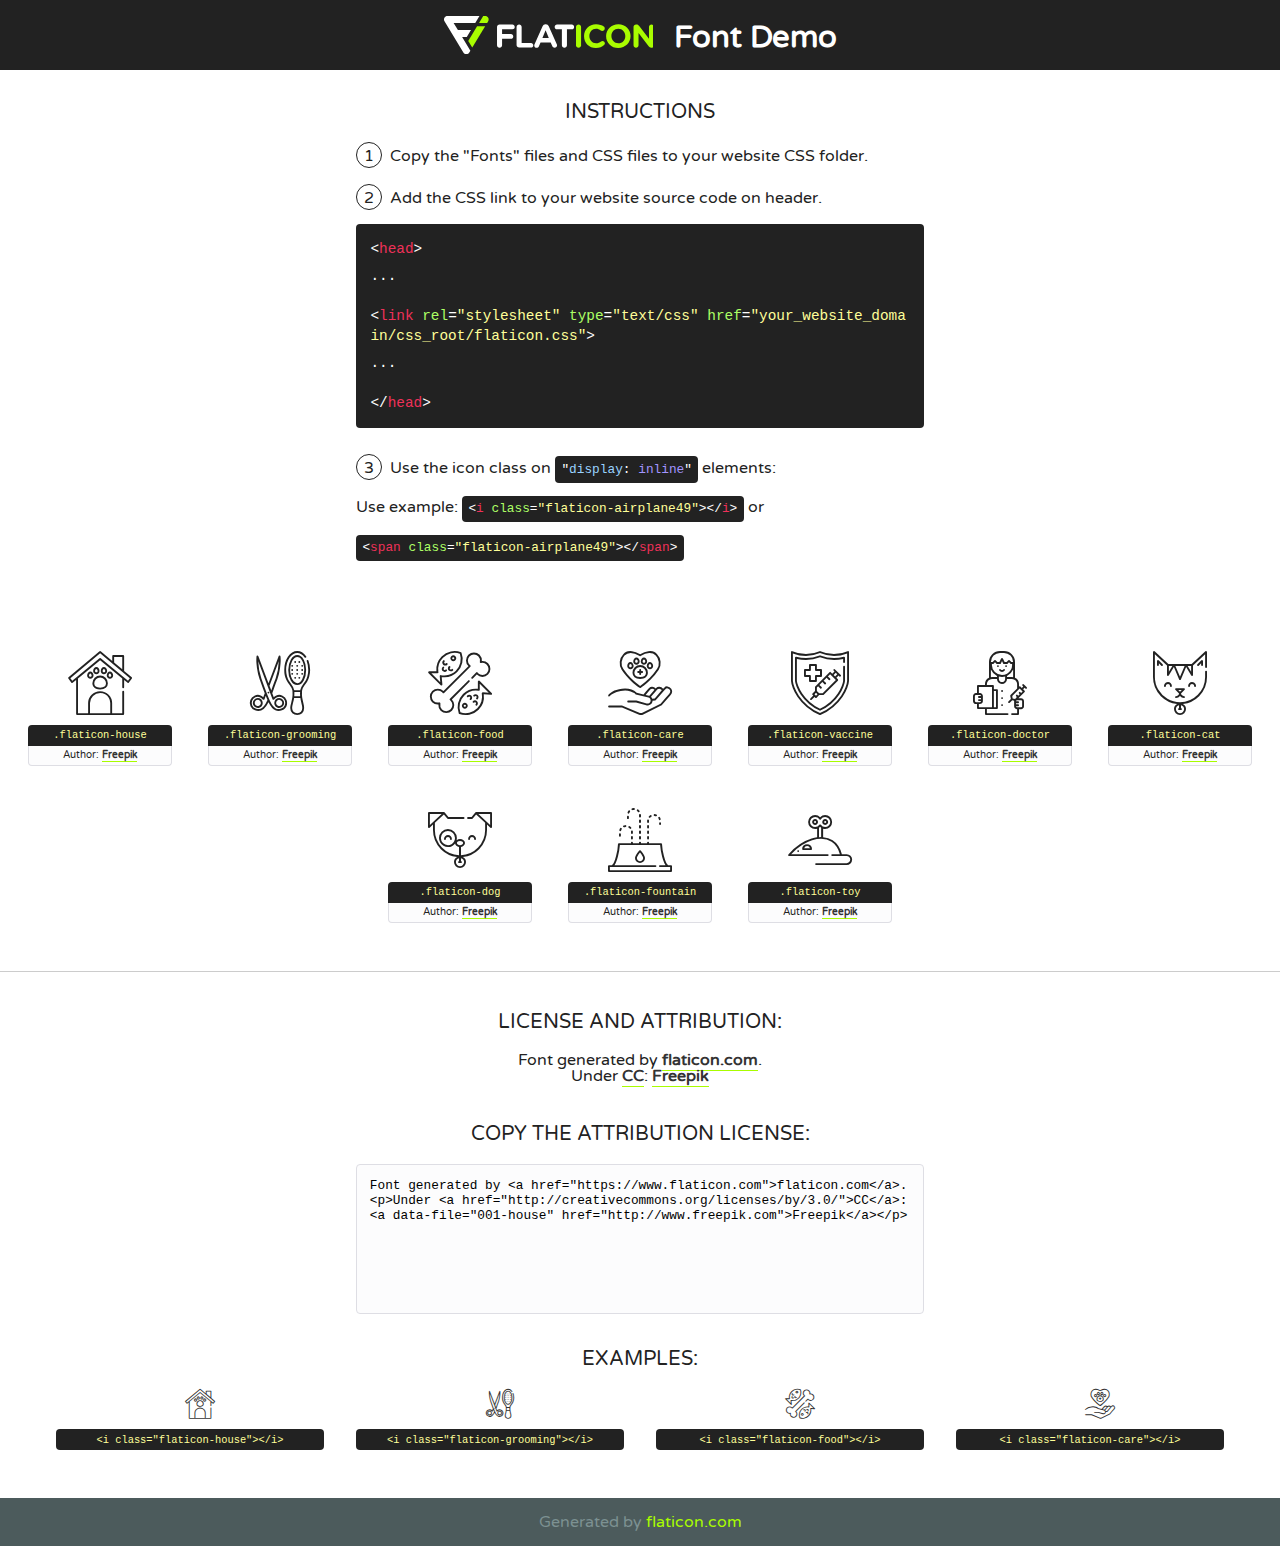
<file: New folder/lib/flaticon/font/flaticon.html>
<!DOCTYPE html>
<!--
  Flaticon icon font: Flaticon
  Creation date: 06/11/2020 05:08
-->
<html>
<!DOCTYPE html>
<html>

<head>
    <title>Flaticon WebFont</title>
    <link href="http://fonts.googleapis.com/css?family=Varela+Round" rel="stylesheet" type="text/css" />
    <link rel="stylesheet" type="text/css" href="flaticon.css">
    <meta charset="UTF-8">
    <style>
    html, body, div, span, applet, object, iframe,
    h1, h2, h3, h4, h5, h6, p, blockquote, pre,
    a, abbr, acronym, address, big, cite, code,
    del, dfn, em, img, ins, kbd, q, s, samp,
    small, strike, strong, sub, sup, tt, var,
    b, u, i, center,
    dl, dt, dd, ol, ul, li,
    fieldset, form, label, legend,
    table, caption, tbody, tfoot, thead, tr, th, td,
    article, aside, canvas, details, embed, 
    figure, figcaption, footer, header, hgroup, 
    menu, nav, output, ruby, section, summary,
    time, mark, audio, video {
        margin: 0;
        padding: 0;
        border: 0;
        font-size: 100%;
        font: inherit;
        vertical-align: baseline;
    }
    /* HTML5 display-role reset for older browsers */
    article, aside, details, figcaption, figure, 
    footer, header, hgroup, menu, nav, section {
        display: block;
    }
    body {
        line-height: 1;
    }
    ol, ul {
        list-style: none;
    }
    blockquote, q {
        quotes: none;
    }
    blockquote:before, blockquote:after,
    q:before, q:after {
        content: '';
        content: none;
    }
    table {
        border-collapse: collapse;
        border-spacing: 0;
    }
    body {
        font-family: 'Varela Round', Helvetica, Arial, sans-serif;
        font-size: 16px;
        color: #222;
    }
    a {
        color: #333;
        border-bottom: 1px solid #a9fd00;
        font-weight: bold;
        text-decoration: none;
    }
    * {
        -moz-box-sizing: border-box;
        -webkit-box-sizing: border-box;
        box-sizing: border-box;
        margin: 0;
        padding: 0;
    }
    [class^="flaticon-"]:before, [class*=" flaticon-"]:before, [class^="flaticon-"]:after, [class*=" flaticon-"]:after {
        font-family: Flaticon;
        font-size: 30px;
        font-style: normal;
        margin-left: 20px;
        color: #333;
    }
    .wrapper {
        max-width: 600px;
        margin: auto;
        padding: 0 1em;
    }
    .title {
        font-size: 1.25em;
        text-align: center;
        margin-bottom: 1em;
        text-transform: uppercase;
    }
    header {
        text-align: center;
        background-color: #222;
        color: #fff;
        padding: 1em;
    }
    header .logo {
        width: 210px;
        height: 38px;
        display: inline-block;
        vertical-align: middle;
        margin-right: 1em;
        border: none;
    }
    header strong {
        font-size: 1.95em;
        font-weight: bold;
        vertical-align: middle;
        margin-top: 5px;
        display: inline-block;
    }
    .demo {
        margin: 2em auto;
        line-height: 1.25em;
    }
    .demo ul li {
        margin-bottom: 1em;
    }
    .demo ul li .num {
        color: #222;
        border-radius: 20px;
        display: inline-block;
        width: 26px;
        padding: 3px;
        height: 26px;
        text-align: center;
        margin-right: 0.5em;
        border: 1px solid #222;
    }
    .demo ul li code {
        background-color: #222;
        border-radius: 4px;
        padding: 0.25em 0.5em;
        display: inline-block;
        color: #fff;
        font-family: Consolas,Monaco,Lucida Console,Liberation Mono,DejaVu Sans Mono,Bitstream Vera Sans Mono,Courier New, monospace;
        font-weight: lighter;
        margin-top: 1em;
        font-size: 0.8em;
        word-break: break-all;
    }
    .demo ul li code.big {
        padding: 1em;
        font-size: 0.9em;
    }
    .demo ul li code .red {
        color: #EF3159;
    }
    .demo ul li code .green {
        color: #ACFF65;
    }
    .demo ul li code .yellow {
        color: #FFFF99;
    }
    .demo ul li code .blue {
        color: #99D3FF;
    }
    .demo ul li code .purple {
        color: #A295FF;
    }
    .demo ul li code .dots {
        margin-top: 0.5em;
        display: block;
    }
    #glyphs {
        border-bottom: 1px solid #ccc;
        padding: 2em 0;
        text-align: center;
    }
    .glyph {
        display: inline-block;
        width: 9em;
        margin: 1em;
        text-align: center;
        vertical-align: top;
        background: #FFF;
    }
    .glyph .glyph-icon {
        padding: 10px;
        display: block;
        font-family:"Flaticon";
        font-size: 64px;
        line-height: 1;
    }
    .glyph .glyph-icon:before {
        font-size: 64px;
        color: #222;
        margin-left: 0;
    }
    .class-name {
        font-size: 0.65em;
        background-color: #222;
        color: #fff;
        border-radius: 4px 4px 0 0;
        padding: 0.5em;
        color: #FFFF99;
        font-family: Consolas,Monaco,Lucida Console,Liberation Mono,DejaVu Sans Mono,Bitstream Vera Sans Mono,Courier New, monospace;
    }
    .author-name {
        font-size: 0.6em;
        background-color: #fcfcfd;
        border: 1px solid #DEDEE4;
        border-top: 0;
        border-radius: 0 0 4px 4px;
        padding: 0.5em;
    }
    .class-name:last-child {
        font-size: 10px;
        color:#888;
    }
    .class-name:last-child a {
        font-size: 10px;
        color:#555;
    }
    .class-name:last-child a:hover {
        color:#a9fd00;
    }
    .glyph > input {
        display: block;
        width: 100px;
        margin: 5px auto;
        text-align: center;
        font-size: 12px;
        cursor: text;
    }
    .glyph > input.icon-input {
        font-family:"Flaticon";
        font-size: 16px;
        margin-bottom: 10px;
    }
    .attribution .title {
        margin-top: 2em;
    }
    .attribution textarea {
        background-color: #fcfcfd;
        padding: 1em;
        border: none;
        box-shadow: none;
        border: 1px solid #DEDEE4;
        border-radius: 4px;
        resize: none;
        width: 100%;
        height: 150px;
        font-size: 0.8em;
        font-family: Consolas,Monaco,Lucida Console,Liberation Mono,DejaVu Sans Mono,Bitstream Vera Sans Mono,Courier New, monospace;
        -webkit-appearance: none;
    }
    .iconsuse {
        margin: 2em auto;
        text-align: center;
        max-width: 1200px;
    }
    .iconsuse:after {
        content: '';
        display: table;
        clear: both;
    }
    .iconsuse .image {
        float: left;
        width: 25%;
        padding: 0 1em;
    }
    .iconsuse .image p {
        margin-bottom: 1em;
    }
    .iconsuse .image span {
        display: block;
        font-size: 0.65em;
        background-color: #222;
        color: #fff;
        border-radius: 4px;
        padding: 0.5em;
        color: #FFFF99;
        margin-top: 1em;
        font-family: Consolas,Monaco,Lucida Console,Liberation Mono,DejaVu Sans Mono,Bitstream Vera Sans Mono,Courier New, monospace;
    }
    #footer {
        text-align: center;
        background-color: #4C5B5C;
        color: #7c9192;
        padding: 1em;
    }
    #footer a {
        border: none;
        color: #a9fd00;
        font-weight: normal;
    }
    @media (max-width: 960px) {
        .iconsuse .image {
            width: 50%;
        }
    }
    @media (max-width: 560px) {
        .iconsuse .image {
            width: 100%;
        }
    }
    </style>
</head>

<body class="characters-off">

    <header>
        <a href="https://www.flaticon.com" target="_blank" class="logo">
            <svg version="1.1" xmlns="http://www.w3.org/2000/svg" xmlns:xlink="http://www.w3.org/1999/xlink" xmlns:a="http://ns.adobe.com/AdobeSVGViewerExtensions/3.0/" viewBox="0 0 560.875 102.036" enable-background="new 0 0 560.875 102.036" xml:space="preserve">
                <defs>
                </defs>
                <g>
                    <g class="letters">
                        <path fill="#ffffff" d="M141.596,29.675c0-3.777,2.985-6.767,6.764-6.767h34.438c3.426,0,6.15,2.728,6.15,6.15
                        c0,3.43-2.724,6.149-6.15,6.149h-27.674v13.091h23.719c3.429,0,6.151,2.724,6.151,6.15c0,3.43-2.723,6.149-6.151,6.149h-23.719
                        v17.574c0,3.773-2.986,6.761-6.764,6.761c-3.779,0-6.764-2.989-6.764-6.761V29.675z"></path>
                        <path fill="#ffffff" d="M193.844,29.149c0-3.781,2.985-6.767,6.764-6.767c3.776,0,6.763,2.985,6.763,6.767v42.957h25.039
                        c3.426,0,6.149,2.726,6.149,6.153c0,3.425-2.723,6.15-6.149,6.15h-31.802c-3.779,0-6.764-2.986-6.764-6.768V29.149z"></path>
                        <path fill="#ffffff" d="M241.891,75.71l21.438-48.407c1.492-3.341,4.215-5.357,7.906-5.357h0.792
                        c3.686,0,6.323,2.017,7.815,5.357l21.439,48.407c0.436,0.967,0.701,1.845,0.701,2.723c0,3.602-2.809,6.501-6.414,6.501
                        c-3.161,0-5.269-1.845-6.499-4.655l-4.132-9.661h-27.059l-4.301,10.102c-1.144,2.631-3.426,4.214-6.237,4.214
                        c-3.517,0-6.24-2.81-6.24-6.325C241.1,77.64,241.451,76.677,241.891,75.71z M279.932,58.666l-8.521-20.297l-8.526,20.297H279.932
                        z"></path>
                        <path fill="#ffffff" d="M314.864,35.387H301.86c-3.429,0-6.239-2.813-6.239-6.238c0-3.429,2.811-6.24,6.239-6.24h39.533
                        c3.426,0,6.237,2.811,6.237,6.24c0,3.425-2.811,6.238-6.237,6.238h-13.001v42.785c0,3.773-2.99,6.761-6.764,6.761
                        c-3.779,0-6.764-2.989-6.764-6.761V35.387z"></path>
                        <path fill="#A9FD00" d="M352.615,29.149c0-3.781,2.985-6.767,6.767-6.767c3.774,0,6.761,2.985,6.761,6.767v49.024
                        c0,3.773-2.987,6.761-6.761,6.761c-3.781,0-6.767-2.989-6.767-6.761V29.149z"></path>
                        <path fill="#A9FD00" d="M374.132,53.836v-0.179c0-17.481,13.178-31.801,32.065-31.801c9.22,0,15.459,2.458,20.557,6.238
                        c1.402,1.054,2.637,2.985,2.637,5.357c0,3.692-2.985,6.59-6.681,6.59c-1.845,0-3.071-0.702-4.044-1.319
                        c-3.776-2.813-7.729-4.393-12.562-4.393c-10.364,0-17.831,8.611-17.831,19.154v0.173c0,10.542,7.291,19.329,17.831,19.329
                        c5.715,0,9.492-1.756,13.359-4.834c1.049-0.874,2.458-1.491,4.039-1.491c3.429,0,6.325,2.813,6.325,6.236
                        c0,2.106-1.056,3.78-2.282,4.834c-5.539,4.834-12.036,7.733-21.878,7.733C387.572,85.464,374.132,71.493,374.132,53.836z"></path>
                        <path fill="#A9FD00" d="M433.009,53.836v-0.179c0-17.481,13.79-31.801,32.766-31.801c18.981,0,32.592,14.143,32.592,31.628v0.173
                        c0,17.483-13.785,31.807-32.769,31.807C446.625,85.464,433.009,71.32,433.009,53.836z M484.224,53.836v-0.179
                        c0-10.539-7.725-19.326-18.626-19.326c-10.893,0-18.449,8.611-18.449,19.154v0.173c0,10.542,7.73,19.329,18.626,19.329
                        C476.676,72.986,484.224,64.378,484.224,53.836z"></path>
                        <path fill="#A9FD00" d="M506.233,29.321c0-3.774,2.99-6.763,6.767-6.763h1.401c3.252,0,5.183,1.583,7.029,3.953l26.093,34.265
                        V29.059c0-3.692,2.99-6.677,6.681-6.677c3.683,0,6.671,2.985,6.671,6.677v48.934c0,3.78-2.987,6.765-6.764,6.765h-0.436
                        c-3.257,0-5.188-1.581-7.034-3.953l-27.056-35.492v32.944c0,3.687-2.985,6.676-6.678,6.676c-3.683,0-6.673-2.989-6.673-6.676
                        V29.321z"></path>
                    </g>
                    <g class="insignia">
                        <path fill="#ffffff" d="M48.372,56.137h12.517l11.156-18.537H37.186L25.688,18.539h57.825L94.668,0H9.271
                        C5.925,0,2.842,1.801,1.198,4.716c-1.644,2.907-1.593,6.482,0.134,9.343l50.38,83.501c1.678,2.781,4.689,4.476,7.938,4.476
                        c3.246,0,6.257-1.695,7.935-4.476l2.898-4.804L48.372,56.137z"></path>
                        <g class="i">
                            <path fill="#A9FD00" d="M93.575,18.539h0.031v0.004l21.652,0.004l2.705-4.488c1.727-2.861,1.778-6.436,0.133-9.343
                            C116.454,1.801,113.371,0,110.026,0h-5.294L93.575,18.539z"></path>
                            <polygon fill="#A9FD00" points="88.291,27.356 64.725,66.486 75.519,84.404 109.942,27.356"></polygon>
                        </g>
                    </g>
                </g>
            </svg>
        </a>
        <strong>Font Demo</strong>
    </header>


    <section class="demo wrapper">

        <p class="title">Instructions</p>

        <ul>
            <li>
                <span class="num">1</span>Copy the "Fonts" files and CSS files to your website CSS folder.
            </li>
            <li>
                <span class="num">2</span>Add the CSS link to your website source code on header.
                <code class="big">
                    &lt;<span class="red">head</span>&gt;
                    <br/><span class="dots">...</span>
                    <br/>&lt;<span class="red">link</span> <span class="green">rel</span>=<span class="yellow">"stylesheet"</span> <span class="green">type</span>=<span class="yellow">"text/css"</span> <span class="green">href</span>=<span class="yellow">"your_website_domain/css_root/flaticon.css"</span>&gt;
                    <br/><span class="dots">...</span>
                    <br/>&lt;/<span class="red">head</span>&gt;
                </code>
            </li>

            <li>
                <p>
                    <span class="num">3</span>Use the icon class on <code>"<span class="blue">display</span>:<span class="purple"> inline</span>"</code> elements:
                    <br />
                    Use example: <code>&lt;<span class="red">i</span> <span class="green">class</span>=<span class="yellow">&quot;flaticon-airplane49&quot;</span>&gt;&lt;/<span class="red">i</span>&gt;</code> or <code>&lt;<span class="red">span</span> <span class="green">class</span>=<span class="yellow">&quot;flaticon-airplane49&quot;</span>&gt;&lt;/<span class="red">span</span>&gt;</code>
            </li>
        </ul>

    </section>




   <section id="glyphs">          
    
      
        <div class="glyph"><div class="glyph-icon flaticon-house"></div>
            <div class="class-name">.flaticon-house</div>
            <div class="author-name">Author: <a data-file="001-house" href="http://www.freepik.com">Freepik</a> </div> 
        </div>        
        
        <div class="glyph"><div class="glyph-icon flaticon-grooming"></div>
            <div class="class-name">.flaticon-grooming</div>
            <div class="author-name">Author: <a data-file="002-grooming" href="http://www.freepik.com">Freepik</a> </div> 
        </div>        
        
        <div class="glyph"><div class="glyph-icon flaticon-food"></div>
            <div class="class-name">.flaticon-food</div>
            <div class="author-name">Author: <a data-file="003-food" href="http://www.freepik.com">Freepik</a> </div> 
        </div>        
        
        <div class="glyph"><div class="glyph-icon flaticon-care"></div>
            <div class="class-name">.flaticon-care</div>
            <div class="author-name">Author: <a data-file="004-care" href="http://www.freepik.com">Freepik</a> </div> 
        </div>        
        
        <div class="glyph"><div class="glyph-icon flaticon-vaccine"></div>
            <div class="class-name">.flaticon-vaccine</div>
            <div class="author-name">Author: <a data-file="005-vaccine" href="http://www.freepik.com">Freepik</a> </div> 
        </div>        
        
        <div class="glyph"><div class="glyph-icon flaticon-doctor"></div>
            <div class="class-name">.flaticon-doctor</div>
            <div class="author-name">Author: <a data-file="006-doctor" href="http://www.freepik.com">Freepik</a> </div> 
        </div>        
        
        <div class="glyph"><div class="glyph-icon flaticon-cat"></div>
            <div class="class-name">.flaticon-cat</div>
            <div class="author-name">Author: <a data-file="007-cat" href="http://www.freepik.com">Freepik</a> </div> 
        </div>        
        
        <div class="glyph"><div class="glyph-icon flaticon-dog"></div>
            <div class="class-name">.flaticon-dog</div>
            <div class="author-name">Author: <a data-file="008-dog" href="http://www.freepik.com">Freepik</a> </div> 
        </div>        
        
        <div class="glyph"><div class="glyph-icon flaticon-fountain"></div>
            <div class="class-name">.flaticon-fountain</div>
            <div class="author-name">Author: <a data-file="009-fountain" href="http://www.freepik.com">Freepik</a> </div> 
        </div>        
        
        <div class="glyph"><div class="glyph-icon flaticon-toy"></div>
            <div class="class-name">.flaticon-toy</div>
            <div class="author-name">Author: <a data-file="010-toy" href="http://www.freepik.com">Freepik</a> </div> 
        </div>        
        

    </section>



    <section class="attribution wrapper"   style="text-align:center;">

      <div class="title">License and attribution:</div><div class="attrDiv">Font generated by <a href="https://www.flaticon.com">flaticon.com</a>. <div><p>Under <a href="http://creativecommons.org/licenses/by/3.0/">CC</a>: <a data-file="001-house" href="http://www.freepik.com">Freepik</a></p>  </div>
      </div>
      <div class="title">Copy the Attribution License:</div>

    <textarea onclick="this.focus();this.select();">Font generated by &lt;a href=&quot;https://www.flaticon.com&quot;&gt;flaticon.com&lt;/a&gt;. <p>Under <a href="http://creativecommons.org/licenses/by/3.0/">CC</a>: <a data-file="001-house" href="http://www.freepik.com">Freepik</a></p>  
     </textarea>

    </section>

    <section class="iconsuse">

          <div class="title">Examples:</div>            
             
            <div class="image">
                <p>
                    <i class="glyph-icon flaticon-house"></i> 
                    <span>&lt;i class=&quot;flaticon-house&quot;&gt;&lt;/i&gt;</span>
                </p>
            </div>
            
            <div class="image">
                <p>
                    <i class="glyph-icon flaticon-grooming"></i> 
                    <span>&lt;i class=&quot;flaticon-grooming&quot;&gt;&lt;/i&gt;</span>
                </p>
            </div>
            
            <div class="image">
                <p>
                    <i class="glyph-icon flaticon-food"></i> 
                    <span>&lt;i class=&quot;flaticon-food&quot;&gt;&lt;/i&gt;</span>
                </p>
            </div>
            
            <div class="image">
                <p>
                    <i class="glyph-icon flaticon-care"></i> 
                    <span>&lt;i class=&quot;flaticon-care&quot;&gt;&lt;/i&gt;</span>
                </p>
            </div>
                       
        </div>
                            
    </section>

<div id="footer">
    <div>Generated by <a href="https://www.flaticon.com">flaticon.com</a>
    </div>
</div>



</body>
</html>
</file>
<file: New folder/lib/flaticon/font/flaticon.css>
/*
  	Flaticon icon font: Flaticon
  	Creation date: 06/11/2020 05:08
  	*/

@font-face {
  font-family: "Flaticon";
  src: url("./Flaticon.eot");
  src: url("./Flaticon.eot?#iefix") format("embedded-opentype"),
       url("./Flaticon.woff2") format("woff2"),
       url("./Flaticon.woff") format("woff"),
       url("./Flaticon.ttf") format("truetype"),
       url("./Flaticon.svg#Flaticon") format("svg");
  font-weight: normal;
  font-style: normal;
}

@media screen and (-webkit-min-device-pixel-ratio:0) {
  @font-face {
    font-family: "Flaticon";
    src: url("./Flaticon.svg#Flaticon") format("svg");
  }
}

[class^="flaticon-"]:before, [class*=" flaticon-"]:before,
[class^="flaticon-"]:after, [class*=" flaticon-"]:after {   
  font-family: Flaticon;
        font-size: 20px;
font-style: normal;
margin-left: 20px;
}

.flaticon-house:before { content: "\f100"; }
.flaticon-grooming:before { content: "\f101"; }
.flaticon-food:before { content: "\f102"; }
.flaticon-care:before { content: "\f103"; }
.flaticon-vaccine:before { content: "\f104"; }
.flaticon-doctor:before { content: "\f105"; }
.flaticon-cat:before { content: "\f106"; }
.flaticon-dog:before { content: "\f107"; }
.flaticon-fountain:before { content: "\f108"; }
.flaticon-toy:before { content: "\f109"; }
</file>
<file: New folder/css/style.css>
/********** Template CSS **********/
:root {
    --primary: #7AB730;
    --secondary: #FFD33C;
    --light: #F3F3F3;
    --dark: #212121;
}

[class^=flaticon-]:before,
[class*=" flaticon-"]:before,
[class^=flaticon-]:after,
[class*=" flaticon-"]:after {
    font-size: inherit;
    margin-left: 0;
}

.btn {
    font-family: 'Roboto', sans-serif;
    text-transform: uppercase;
    font-weight: 700;
    transition: .5s;
}

.btn-primary {
    color: #FFFFFF;
}

.btn-square {
    width: 36px;
    height: 36px;
}

.btn-sm-square {
    width: 28px;
    height: 28px;
}

.btn-lg-square {
    width: 46px;
    height: 46px;
}

.btn-square,
.btn-sm-square,
.btn-lg-square {
    padding-left: 0;
    padding-right: 0;
    text-align: center;
}

.back-to-top {
    position: fixed;
    display: none;
    right: 30px;
    bottom: 0;
    border-radius: 0;
    z-index: 99;
}

.navbar-light .navbar-nav .nav-link {
    font-family: 'Roboto', sans-serif;
    position: relative;
    margin-left: 30px;
    padding: 30px 0;
    font-size: 18px;
    font-weight: 700;
    text-transform: uppercase;
    color: var(--dark);
    outline: none;
    transition: .5s;
}

.sticky-top.navbar-light .navbar-nav .nav-link {
    padding: 20px 0;
}

.navbar-light .navbar-nav .nav-link:hover,
.navbar-light .navbar-nav .nav-link.active {
    color: var(--primary);
}

@media (min-width: 992px) {
    .navbar-light .navbar-nav .nav-link::before {
        position: absolute;
        content: "";
        width: 0;
        height: 7px;
        top: -4px;
        left: 50%;
        background: var(--primary);
        transition: .5s;
    }

    .navbar-light .navbar-nav .nav-link:hover::before,
    .navbar-light .navbar-nav .nav-link.active::before {
        width: 100%;
        left: 0;
    }

    .navbar-light .navbar-nav .nav-link.nav-contact::before {
        width: 100%;
        height: 1px;
        top: -1px;
        left: 0;
    }
}

@media (max-width: 991.98px) {
    .navbar-light .navbar-nav .nav-link  {
        margin-left: 0;
        padding: 10px 0;
    }
}

.hero-header {
    background: url(../img/hero.jpg) top right no-repeat;
    background-size: cover;
}

.btn-play {
    position: relative;
    display: block;
    box-sizing: content-box;
    width: 16px;
    height: 26px;
    border-radius: 100%;
    border: none;
    outline: none !important;
    padding: 18px 20px 20px 28px;
    background: #FFFFFF;
}

.btn-play:before {
    content: "";
    position: absolute;
    z-index: 0;
    left: 50%;
    top: 50%;
    transform: translateX(-50%) translateY(-50%);
    display: block;
    width: 60px;
    height: 60px;
    background: #FFFFFF;
    border-radius: 100%;
    animation: pulse-border 1500ms ease-out infinite;
}

.btn-play:after {
    content: "";
    position: absolute;
    z-index: 1;
    left: 50%;
    top: 50%;
    transform: translateX(-50%) translateY(-50%);
    display: block;
    width: 60px;
    height: 60px;
    background: #FFFFFF;
    border-radius: 100%;
    transition: all 200ms;
}

.btn-play span {
    display: block;
    position: relative;
    z-index: 3;
    width: 0;
    height: 0;
    left: -1px;
    border-left: 16px solid var(--primary);
    border-top: 11px solid transparent;
    border-bottom: 11px solid transparent;
}

@keyframes pulse-border {
    0% {
        transform: translateX(-50%) translateY(-50%) translateZ(0) scale(1);
        opacity: 1;
    }

    100% {
        transform: translateX(-50%) translateY(-50%) translateZ(0) scale(2);
        opacity: 0;
    }
}

#videoModal .modal-dialog {
    position: relative;
    max-width: 800px;
    margin: 60px auto 0 auto;
}

#videoModal .modal-body {
    position: relative;
    padding: 0px;
}

#videoModal .close {
    position: absolute;
    width: 30px;
    height: 30px;
    right: 0px;
    top: -30px;
    z-index: 999;
    font-size: 30px;
    font-weight: normal;
    color: #FFFFFF;
    background: #000000;
    opacity: 1;
}

.service-item a i {
    position: relative;
    padding-left: 20px;
    transition: .3s;
}

.service-item a:hover i {
    padding-left: 50px;
}

.service-item a i::after {
    position: absolute;
    content: "";
    width: 20px;
    height: 2px;
    top: 50%;
    left: 10px;
    margin-top: -1px;
    background: var(--primary);
    transition: .3s;
}

.service-item a:hover i::after {
    width: 50px;
}

.product-item {
    padding: 30px;
}

.product-item .btn-action {
    position: absolute;
    width: 100%;
    bottom: -40px;
    left: 0;
    opacity: 0;
    transition: .5s;
}

.product-item:hover .btn-action {
    bottom: -20px;
    opacity: 1;
}

.product-carousel .owl-nav {
    width: 100%;
    text-align: center;
    display: flex;
    justify-content: center;
}

.product-carousel .owl-nav .owl-prev,
.product-carousel .owl-nav .owl-next{
    position: relative;
    margin: 0 5px;
    width: 55px;
    height: 45px;
    display: flex;
    align-items: center;
    justify-content: center;
    color: #FFFFFF;
    background: var(--primary);
    font-size: 22px;
    transition: .5s;
}

.product-carousel .owl-nav .owl-prev:hover,
.product-carousel .owl-nav .owl-next:hover {
    color: var(--dark);
}

.bg-offer {
    background: url(../img/offer.jpg) top right no-repeat;
    background-size: cover;
}

.price-carousel::after {
    position: absolute;
    content: "";
    width: 100%;
    height: 50%;
    bottom: 0;
    left: 0;
    background: var(--primary);
    border-radius: 8px 8px 50% 50%;
    z-index: -1;
}

.price-carousel .owl-nav {
    margin-top: 35px;
    width: 100%;
    text-align: center;
    display: flex;
    justify-content: center;
}

.price-carousel .owl-nav .owl-prev,
.price-carousel .owl-nav .owl-next{
    position: relative;
    margin: 0 5px;
    width: 45px;
    height: 45px;
    display: flex;
    align-items: center;
    justify-content: center;
    color: var(--primary);
    background: #FFFFFF;
    font-size: 22px;
    border-radius: 45px;
    transition: .5s;
}

.price-carousel .owl-nav .owl-prev:hover,
.price-carousel .owl-nav .owl-next:hover {
    color: var(--dark);
}

.team-carousel .owl-nav {
    position: absolute;
    width: 50px;
    height: 160px;
    top: calc(50% - 80px);
    right: 0;
    z-index: 1;
}

.team-carousel .owl-nav .owl-prev,
.team-carousel .owl-nav .owl-next {
    position: relative;
    width: 50px;
    height: 50px;
    margin: 15px 0;
    display: flex;
    align-items: center;
    justify-content: center;
    color: #FFFFFF;
    background: var(--primary);
    font-size: 22px;
    transition: .5s;
}

.team-carousel .owl-nav .owl-prev:hover,
.team-carousel .owl-nav .owl-next:hover {
    color: var(--dark);
}

.team-item img {
    transition: .5s;
}

.team-item:hover img {
    transform: scale(1.2);
}

.team-item .team-overlay {
    position: absolute;
    top: 45px;
    right: 45px;
    bottom: 45px;
    left: 45px;
    display: flex;
    align-items: center;
    justify-content: center;
    background: rgba(122, 183, 48, .8);
    transition: .5s;
    opacity: 0;
}

.team-item:hover .team-overlay {
    top: 0;
    right: 0;
    bottom: 0;
    left: 0;
    opacity: 1;
}

.bg-testimonial {
    background: url(../img/testimonial.jpg) top left no-repeat;
    background-size: cover;
}

.testimonial-carousel .owl-nav {
    position: absolute;
    width: 100%;
    height: 46px;
    top: calc(50% - 23px);
    left: 0;
    display: flex;
    justify-content: space-between;
    z-index: 1;
}

.testimonial-carousel .owl-nav .owl-prev,
.testimonial-carousel .owl-nav .owl-next {
    position: relative;
    width: 46px;
    height: 46px;
    display: flex;
    align-items: center;
    justify-content: center;
    color: #FFFFFF;
    background: var(--primary);
    font-size: 22px;
    transition: .5s;
}

.testimonial-carousel .owl-nav .owl-prev:hover,
.testimonial-carousel .owl-nav .owl-next:hover {
    color: var(--dark);
}

.testimonial-carousel .owl-item img {
    width: 100px;
    height: 100px;
}

@media (min-width: 576px) {
    .blog-item .row {
        height: 300px;
    }
}

.blog-item a i {
    position: relative;
    padding-left: 20px;
    transition: .3s;
}

.blog-item a:hover i {
    padding-left: 50px;
}

.blog-item a i::after {
    position: absolute;
    content: "";
    width: 20px;
    height: 2px;
    top: 50%;
    left: 10px;
    margin-top: -1px;
    background: var(--primary);
    transition: .3s;
}

.blog-item a:hover i::after {
    width: 50px;
}
</file>
